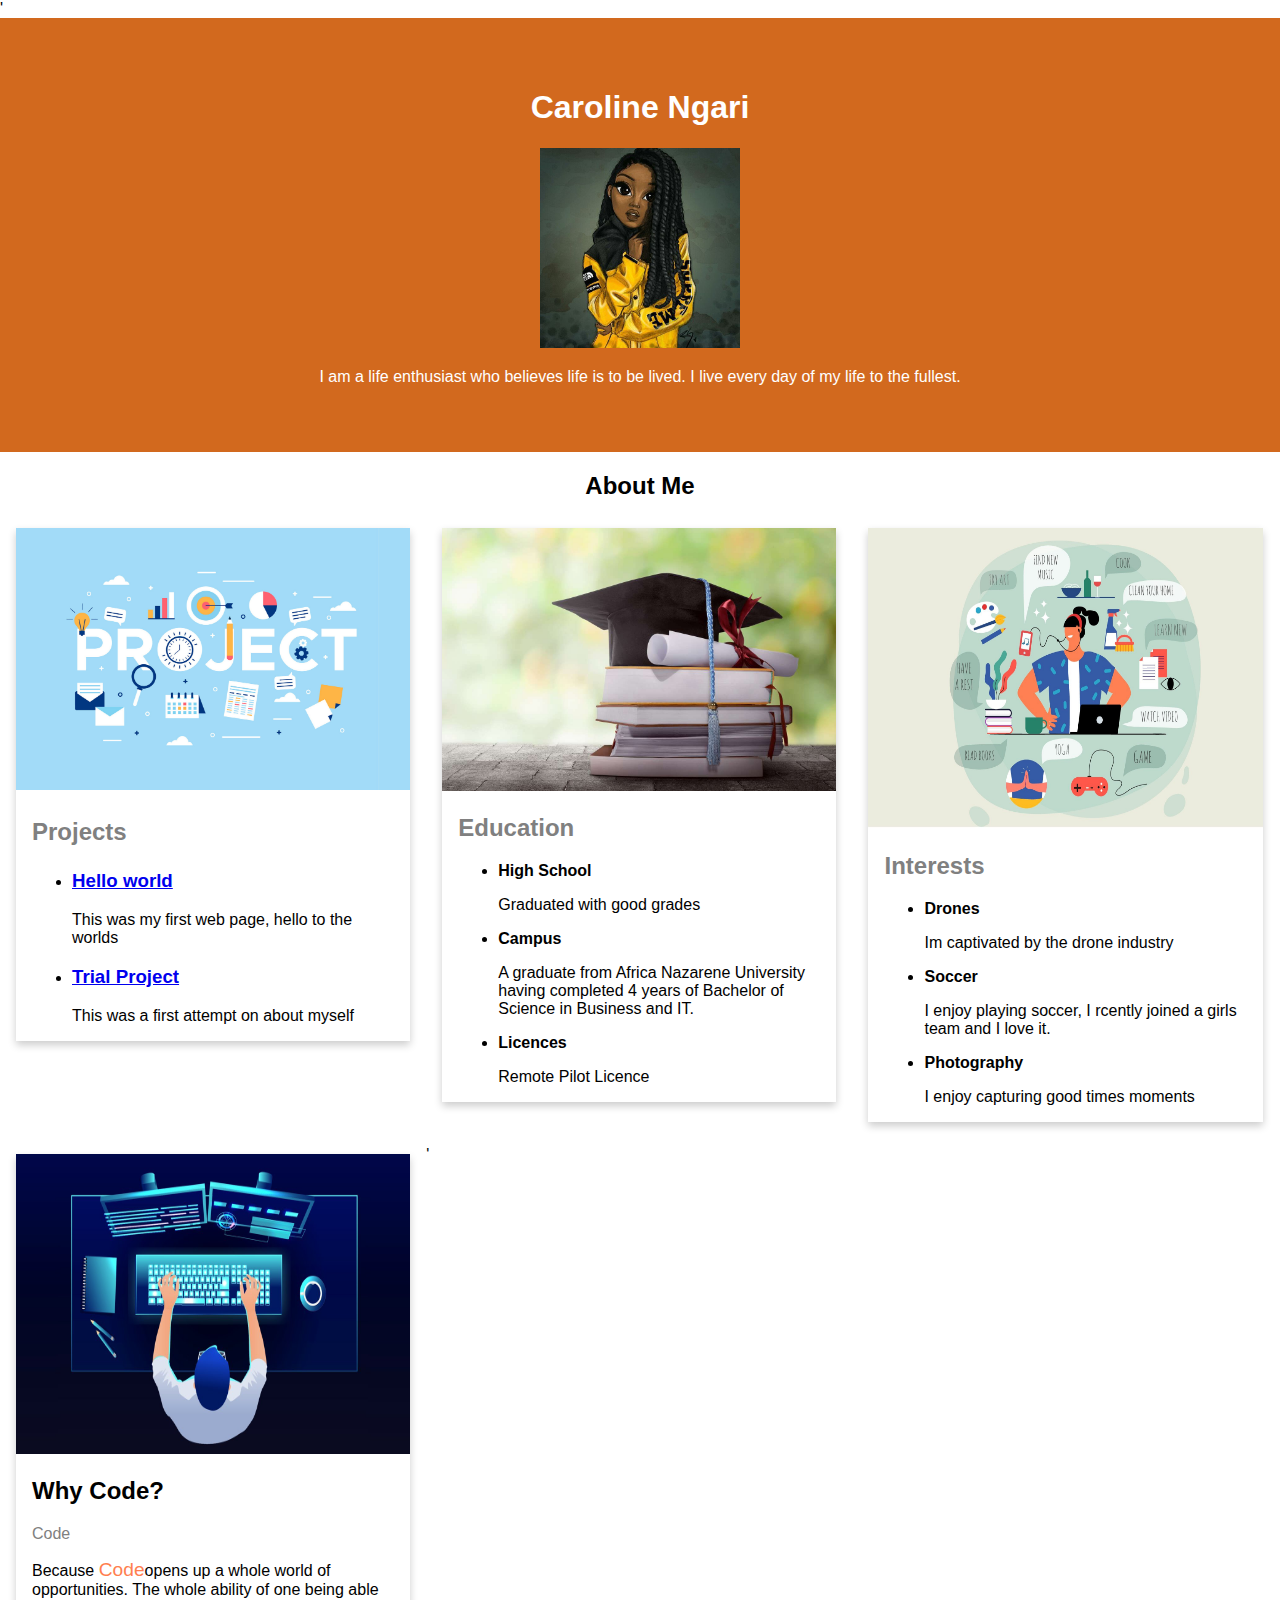
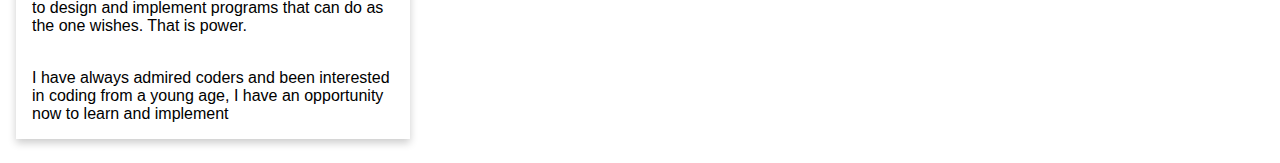
<file: index.html>
<!DOCTYPE html>
<html>
  <head>
    <meta charset="UTF-8">
    <title>My Portfolio</title>
    <link rel="stylesheet" type="text/css" href="styles.css">
  </head>
  '<body>
<div class="about-section">
    <h1>Caroline Ngari</h1>
    <img src="images/profile.jpg" alt="Your Image or Icon" width="200px" height="200px">
    <p>I am a life enthusiast who believes life is to be lived. I live every day of my life to the fullest.</p>
  </div>

  <h2 style="text-align:center">About Me</h2>
  <div class="row">
    <div class="column">
      <div class="card">
        <img src="images/proj.jpg" alt="grad" style="width:100%">
        <div class="container">
          <h2>
          <p class="title">Projects</p></h2>
          <ul>
            <li>
              <h3><a href="/firstwebpage/my-first-webpage.html">Hello world</a></h3>
              <p>This was my first web page, hello to the worlds</p>
            </li>
            <li>
              <h3><a href="/firstwebpage/trial.html">Trial Project</a></h3>
              <p>This was a first attempt on about myself</p>
            </li>
          </ul>
          
        </div>
      </div>
    </div>

    <div class="column">
      <div class="card">
        <img src="images/cap.jpg" alt="grad" style="width:100%">
        <div class="container">
          <h2>
          <h2 class="title">Education</h2>
          <ul>
            <li><strong>High School</strong><br><p>Graduated with good grades </p></li>
            <li><strong>Campus</strong><br><p>A graduate from Africa Nazarene University having completed 4
              years of Bachelor of Science in Business and IT.
            </p></li>
            <li><strong>Licences</strong><br><p>Remote Pilot Licence </p></li>
          </ul>   
        </div>
      </div>
    </div>
    <div class="column">
      <div class="card" >
        <img src="images/hobbies.jpg" alt="hobbies" style="width:100%" height="300">
        <div class="container">
          <h2>
            
            <h2 class="title">Interests</h2>
          <ul>
            <li><strong>Drones</strong><br><p>Im captivated by the drone industry </p></li>
            <li><strong>Soccer</strong><br><p>I enjoy playing soccer, I rcently joined a girls team and I love it.
            </p></li>
            <li><strong>Photography</strong><br><p>I enjoy capturing good times moments</p></li>
          </ul>
       
        </div>
      </div>
    </div>
  
    <div class="column">
      <div class="card">
        <img src="images/code.jpg" alt="" style="width:100%" height="300">
        <div class="container">
          <h2>Why Code?</h2>
          <p class="title">Code</p>
          <p>
            Because <span style="font-size: larger; color: coral;">Code</span>opens up a whole world of opportunities. The whole ability of one being able to
            design and implement programs that can do as the one wishes. That is power.<br><br>
          <p>I have always admired coders and been interested in coding from a young age, I have an opportunity now to learn and implement</p>
            
        </div>
    </div>
  </div>
</body>'
</file>
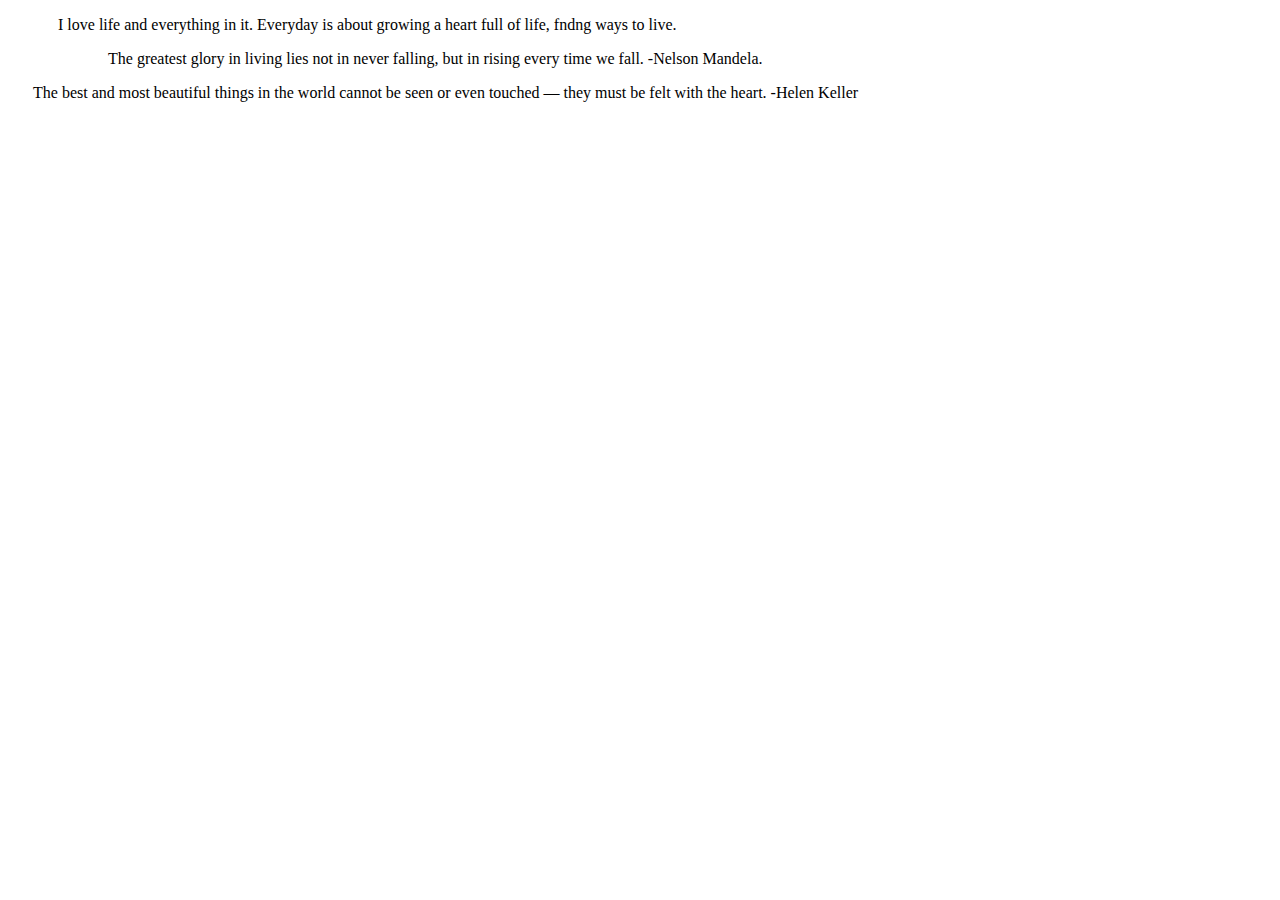
<file: indenting.html>
<!DOCTYPE html>
<html lang="en">
   <head>
       <meta charset="UTF-8" />
       <meta name="viewport" content="width=device-width, initial-scale=1.0" />
       <title>Text Indent HTML</title>
   </head>
<body>
       <p style="text-indent: 50px;">
           I love life and everything in it. Everyday is about growing a heart full of life, fndng ways to live.
       </p>
         
          
       <p style="text-indent: 100px;">
        The greatest glory in living lies not in never falling, but in rising every time we fall. -Nelson Mandela.
 
       </p>
       <p style="text-indent: 25px;">
 
        The best and most beautiful things in the world cannot be seen or even touched — they must be felt with the heart. -Helen Keller

   </body>
</file>
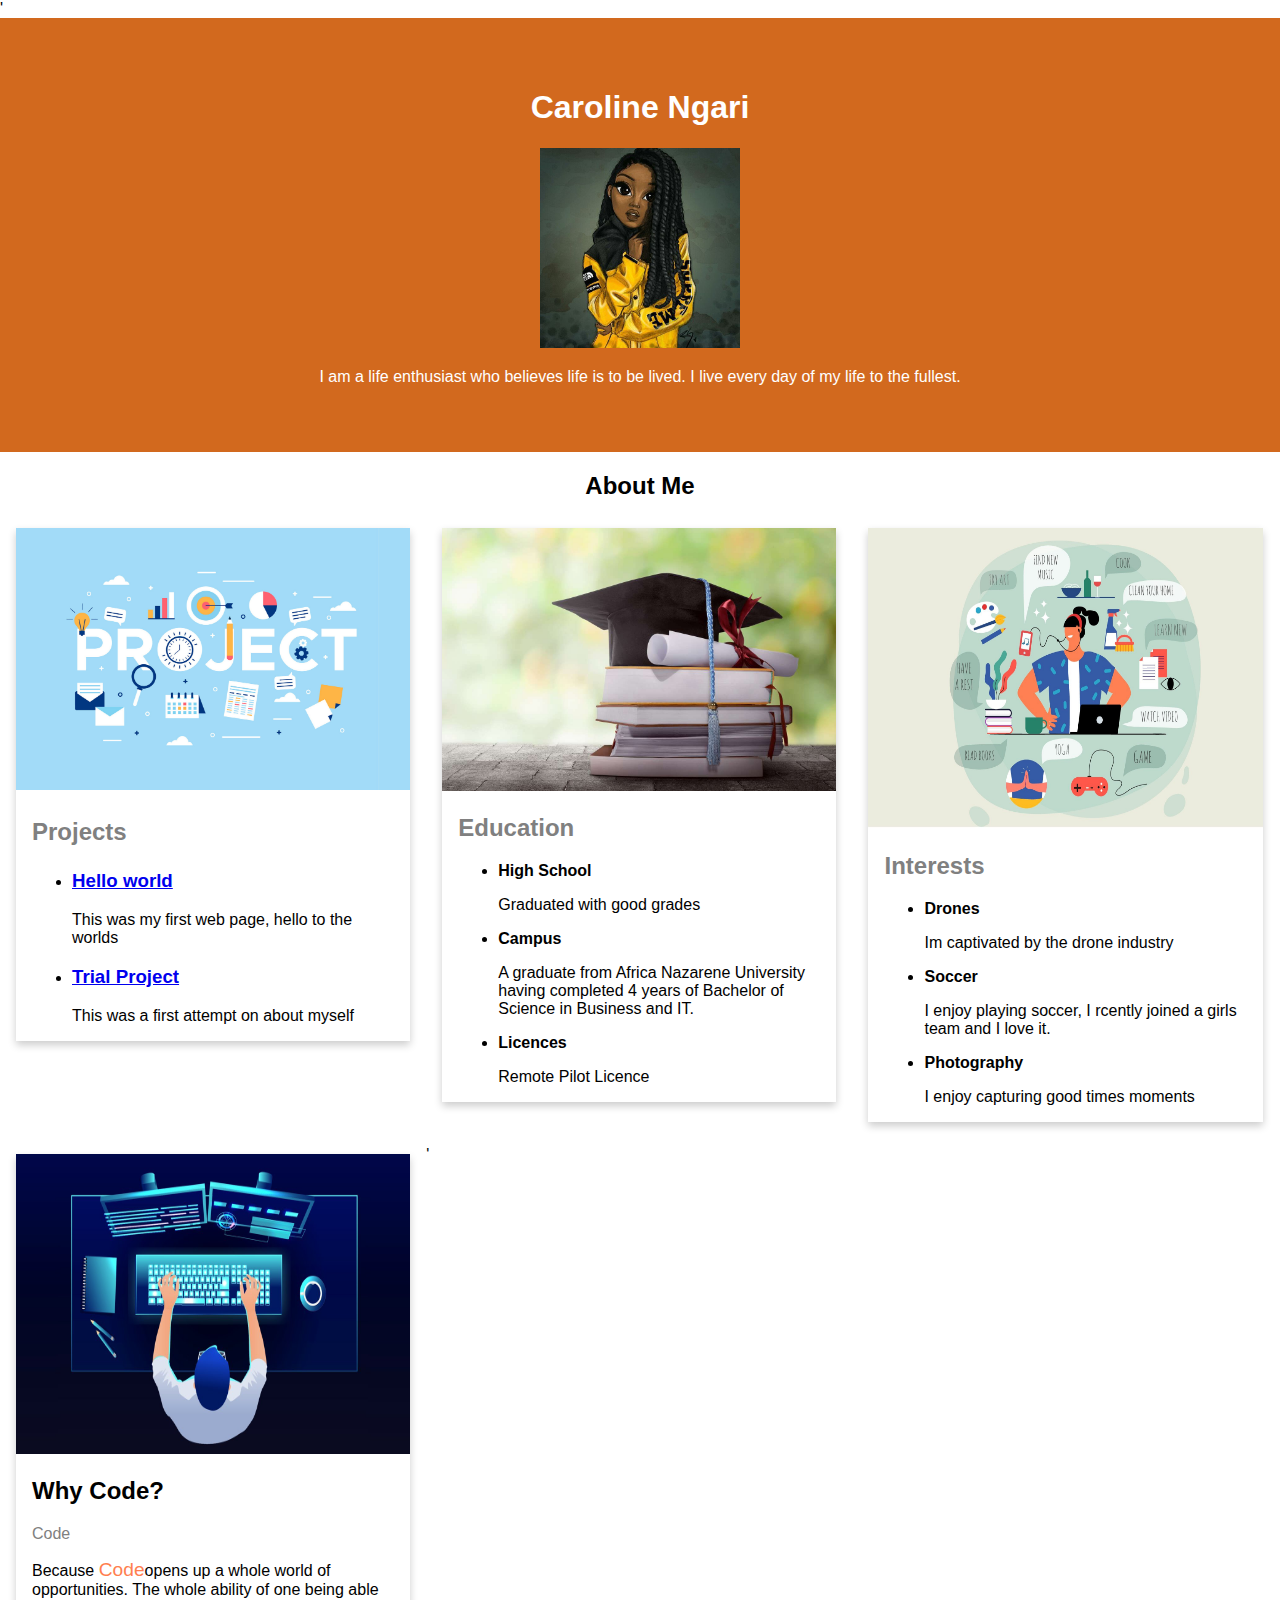
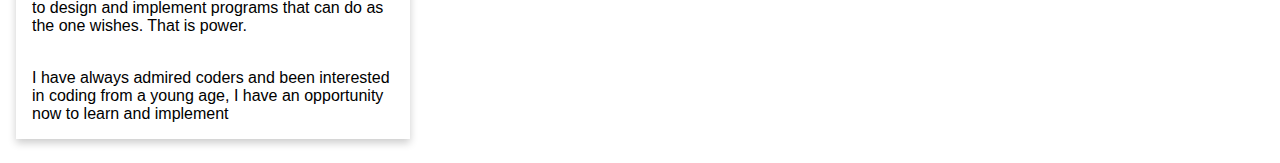
<file: Portfolio.html>
<!DOCTYPE html>
<html>
  <head>
    <meta charset="UTF-8">
    <title>My Portfolio</title>
    <link rel="stylesheet" type="text/css" href="styles.css">
  </head>
  '<body>
<div class="about-section">
    <h1>Caroline Ngari</h1>
    <img src="images/profile.jpg" alt="Your Image or Icon" width="200px" height="200px">
    <p>I am a life enthusiast who believes life is to be lived. I live every day of my life to the fullest.</p>
  </div>

  <h2 style="text-align:center">About Me</h2>
  <div class="row">
    <div class="column">
      <div class="card">
        <img src="images/proj.jpg" alt="grad" style="width:100%">
        <div class="container">
          <h2>
          <p class="title">Projects</p></h2>
          <ul>
            <li>
              <h3><a href="https://github.com/cwngari/my-first-webpage.html">Hello world</a></h3>
              <p>This was my first web page, hello to the worlds</p>
            </li>
            <li>
              <h3><a href="https://github.com/cwngari/trial.html">Trial Project</a></h3>
              <p>This was a first attempt on about myself</p>
            </li>
          </ul>
          
        </div>
      </div>
    </div>

    <div class="column">
      <div class="card">
        <img src="images/cap.jpg" alt="grad" style="width:100%">
        <div class="container">
          <h2>
          <h2 class="title">Education</h2>
          <ul>
            <li><strong>High School</strong><br><p>Graduated with good grades </p></li>
            <li><strong>Campus</strong><br><p>A graduate from Africa Nazarene University having completed 4
              years of Bachelor of Science in Business and IT.
            </p></li>
            <li><strong>Licences</strong><br><p>Remote Pilot Licence </p></li>
          </ul>   
        </div>
      </div>
    </div>
    <div class="column">
      <div class="card" >
        <img src="images/hobbies.jpg" alt="hobbies" style="width:100%" height="300">
        <div class="container">
          <h2>
            
            <h2 class="title">Interests</h2>
          <ul>
            <li><strong>Drones</strong><br><p>Im captivated by the drone industry </p></li>
            <li><strong>Soccer</strong><br><p>I enjoy playing soccer, I rcently joined a girls team and I love it.
            </p></li>
            <li><strong>Photography</strong><br><p>I enjoy capturing good times moments</p></li>
          </ul>
       
        </div>
      </div>
    </div>
  
    <div class="column">
      <div class="card">
        <img src="images/code.jpg" alt="" style="width:100%" height="300">
        <div class="container">
          <h2>Why Code?</h2>
          <p class="title">Code</p>
          <p>
            Because <span style="font-size: larger; color: coral;">Code</span>opens up a whole world of opportunities. The whole ability of one being able to
            design and implement programs that can do as the one wishes. That is power.<br><br>
          <p>I have always admired coders and been interested in coding from a young age, I have an opportunity now to learn and implement</p>
            
        </div>
    </div>
  </div>
</body>'
</file>
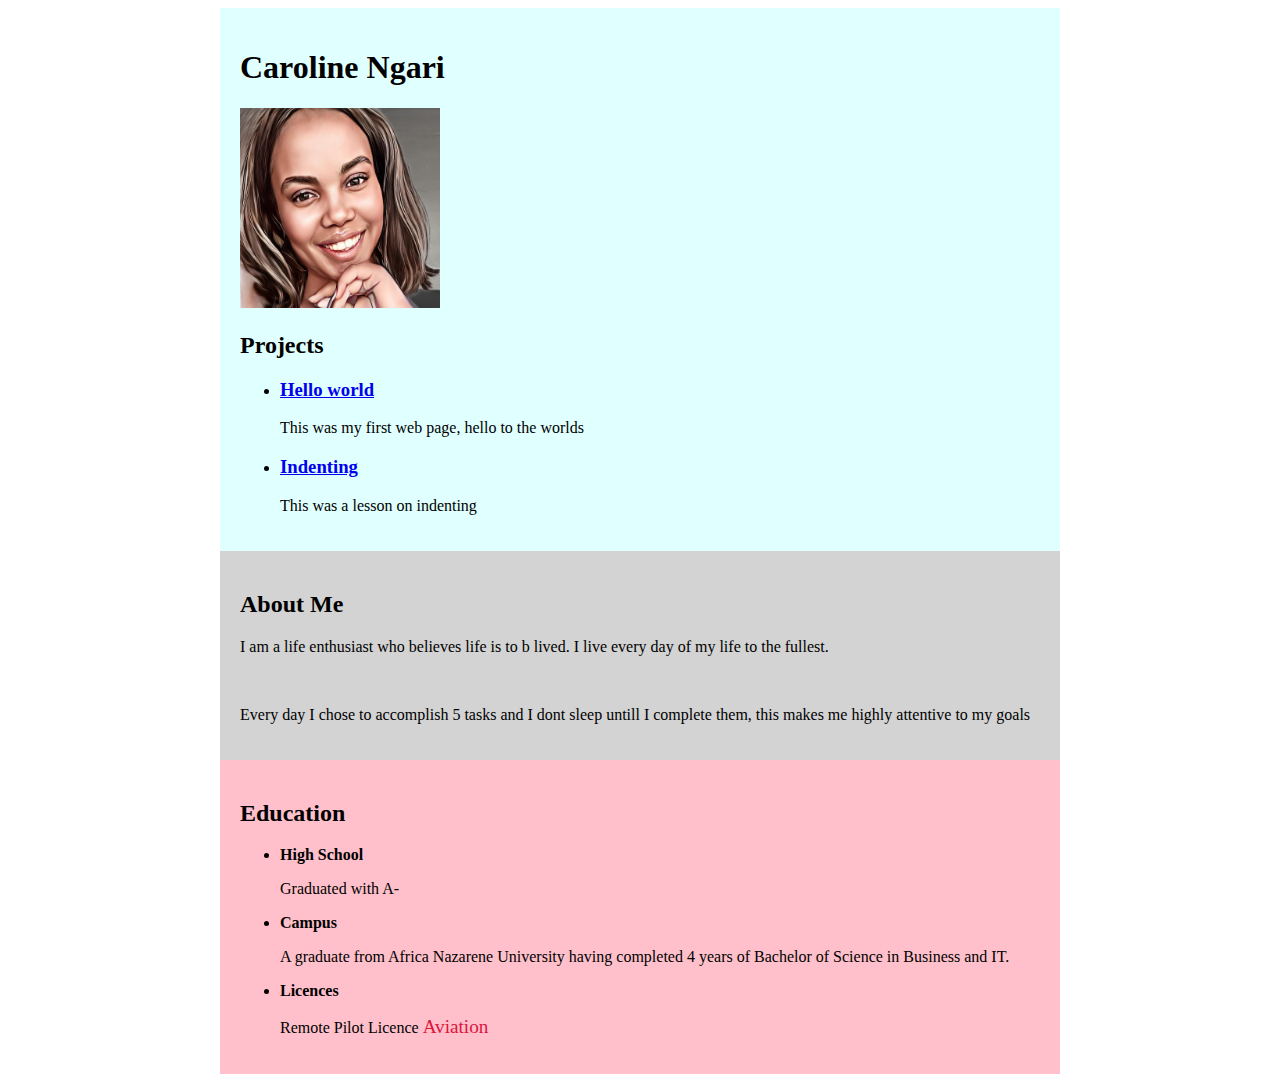
<file: trial.html>
<!DOCTYPE html>
<html>
  <head>
    <meta charset="UTF-8">
    <title>My Portfolio</title>
    <link rel="stylesheet" type="text/css" href="style.css">
  </head>
  <body>
    <div class="container">
      <h1>Caroline Ngari</h1>
      <img src="images/carol.jpeg" alt="Your Image or Icon" width="200px" height="200px">
      <h2>Projects</h2>
      <ul>
        <li>
          <h3><a href="/firstwebpage/my-first-webpage.html">Hello world</a></h3>
          <p>This was my first web page, hello to the worlds</p>
        </li>
        <li>
          <h3><a href="/firstwebpage/indenting.html">Indenting</a></h3>
          <p>This was a lesson on indenting </p>
        </li>
      </ul>
    </div>
    <div class="about-me">
      <h2>About Me</h2>
      <p>I am a life enthusiast who believes life is to b lived. I live every day of my life to the fullest.</p><br>
      <p>Every day  I chose to accomplish 5 tasks and I dont sleep untill I complete them, this makes me highly attentive to my goals</p>
    </div>
    <div class="education">
        <h2>Education</h2>
        <ul>
          <li><strong>High School</strong><br><p>Graduated with A- </p></li>
          <li><strong>Campus</strong><br><p>A graduate from Africa Nazarene University having completed 4
            years of Bachelor of Science in Business and IT.
          </p></li>
          <li><strong>Licences</strong><br><p>Remote Pilot Licence <span style="color:crimson; font-size: larger;">Aviation</span> </p></li>
        </ul>
        
      </div>
  </body>
</html>
</file>
<file: styles.css>
body {
    font-family: Arial, Helvetica, sans-serif;
    margin: 0;
  }
  
  html {
    box-sizing: border-box;
  }
  
  *, *:before, *:after {
    box-sizing: inherit;
  }
  
  .column {
    float: left;
    width: 33.3%;
    margin-bottom: 16px;
    padding: 0 8px;
  }
  
  .card {
    box-shadow: 0 4px 8px 0 rgba(0, 0, 0, 0.2);
    margin: 8px;
  }
  
  .about-section {
    padding: 50px;
    text-align: center;
    background-color: chocolate;
    color: white;
  }
  
  .container {
    padding: 0 16px;
  }
  
  .container::after, .row::after {
    content: "";
    clear: both;
    display: table;
  }
  
  .title {
    color: grey;
  }
  
  .projects {
    padding: 50px;
    text-align: left;
    background-color: #474e5d;
    color: white;
  }
</file>
<file: style.css>
.container {
    max-width: 800px;
    margin: 0 auto;
    padding: 20px;
    background-color: lightcyan;
  }
  
  .about-me {
    background-color: lightgray;
    padding: 20px;
    max-width: 800px;
    margin: 0 auto;
  }
  .education{
    max-width: 800px;
    margin: 0 auto;
    padding: 20px;
    background-size: 300px 100px;
    background-color: pink;
  }
</file>
